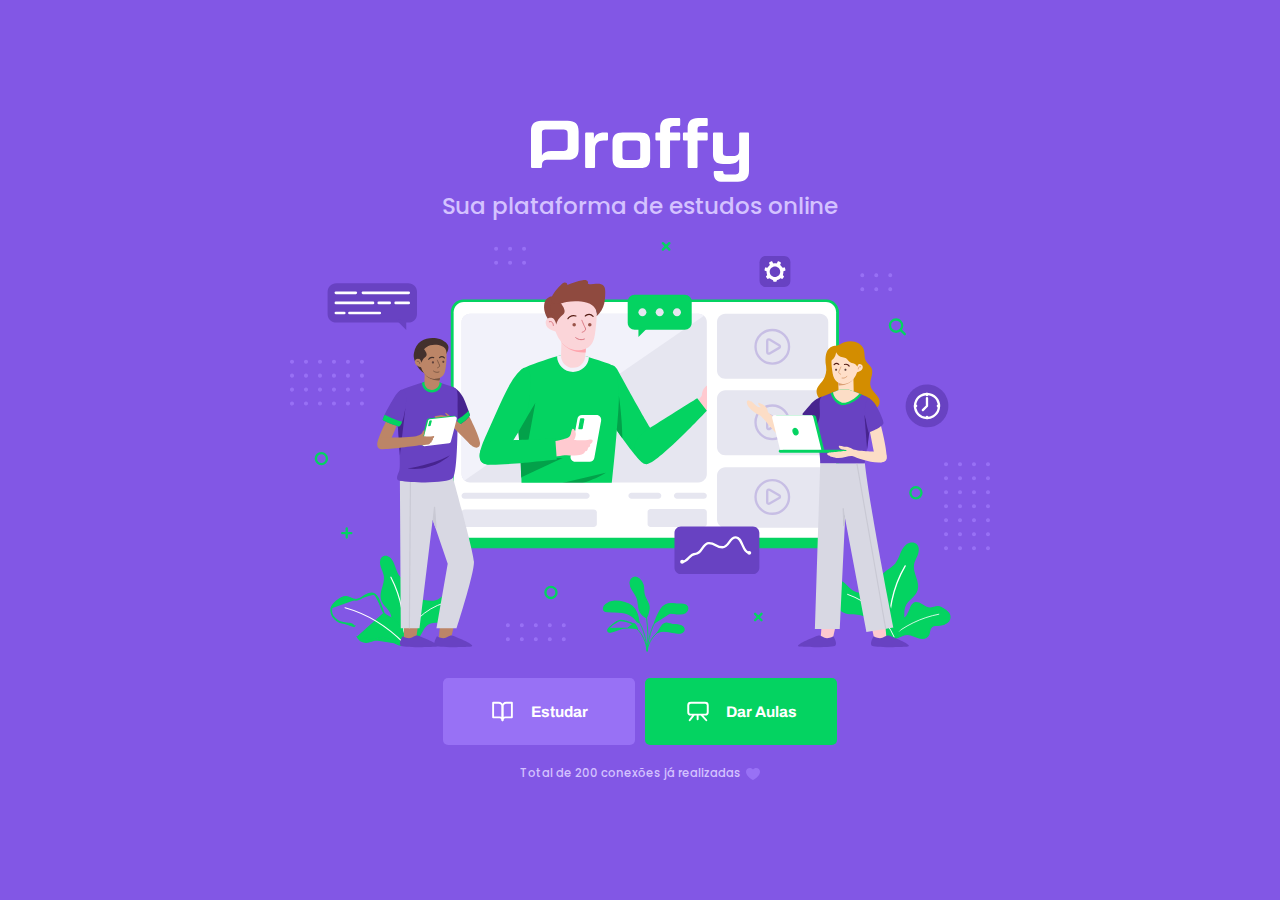
<file: index.html>
<!DOCTYPE html>
<html lang="pt-br">

<head>
    <meta charset="UTF-8">
    <meta name="viewport" content="width=device-width, initial-scale=1.0">

    <link
        href="https://fonts.googleapis.com/css2?family=Archivo:wght@400;700&amp;family=Poppins:wght@400;600&amp;display=swap"
        rel="stylesheet">

    <link rel="stylesheet" href="./styles/index.css">
    <link rel="stylesheet" href="./styles/partials/page-landing.css">
    <title>Proffy | Sua plataforma de estudos online</title>
</head>

<body id="page-landing">

    <div id="container">
        <div class="logo-container">
            <img src="./images/logo.svg" alt="Proffy">
            <h2>Sua plataforma de estudos online</h2>
        </div>

        <img class="hero-image" src="./images/landing.svg" alt="plataforma de estudos">

        <div class="buttons-container">
            <a href="/study.html" class="study">
                <img src="./images/icons/study.svg" alt="estudar">
                Estudar
            </a>
            <a href="/give-classes.html" class="give-classes">
                <img src="./images/icons/give-classes.svg" alt="dar aulas">
                Dar Aulas
            </a>
        </div>

        <p class="total-connections">
            Total de 200 conexões já realizadas
            <img src="./images/icons/purple-heart.svg" alt="coração roxo">
        </p>
    </div>


</body>

</html>
</file>
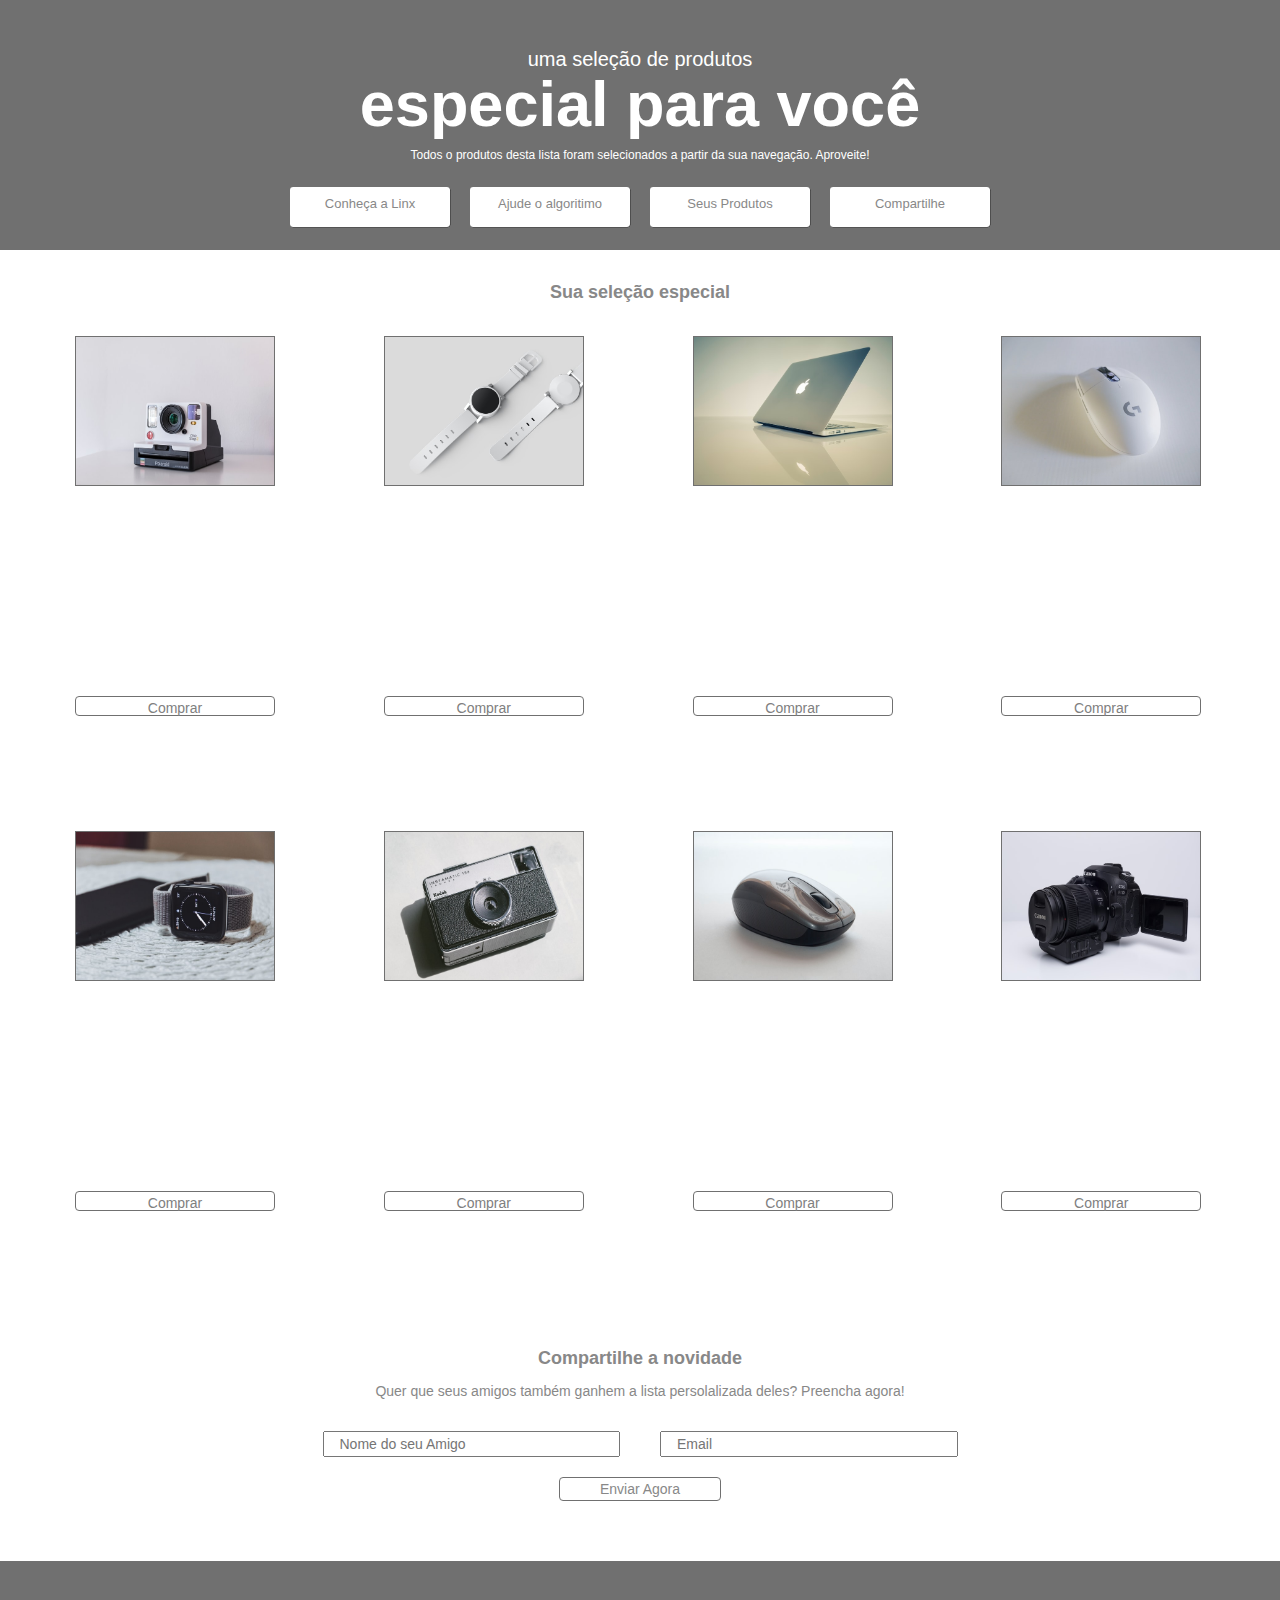
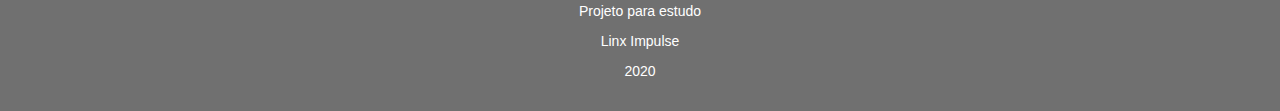
<file: products.html>
<!DOCTYPE html>
<html lang="pt-br">
<head>
    <meta charset="UTF-8">
    <meta name="viewport" content="width=device-width, initial-scale=1.0">
    <title>Produtos</title>
    <link rel="stylesheet" href="https://maxcdn.bootstrapcdn.com/bootstrap/3.4.1/css/bootstrap.min.css">
    <script src="https://ajax.googleapis.com/ajax/libs/jquery/3.4.1/jquery.min.js"></script>
    <script src="https://maxcdn.bootstrapcdn.com/bootstrap/3.4.1/js/bootstrap.min.js"></script>

    <link rel="stylesheet" href="style.css">
</head>
<body>
    <div class='jumbotron'>
        <div class="row titles">
            <h4 class="title1">uma seleção de produtos</h4>
            <h1 class="title2">especial para você</h1>
            <h6 class="title3">Todos o produtos desta lista foram selecionados a partir da sua navegação. Aproveite!</h6>
            <p></p>
        </div>
        <div class="row">
            <div class="menu">
                <div class="btnMenu col-sm-3">
                    <h6 class="btnMenuFont">Conheça a Linx</h6>
                </div>
                <div class="btnMenu col-sm-3">
                    <h6 class="btnMenuFont">Ajude o algoritimo</h6>
                </div>  
                <div class="btnMenu col-sm-3">
                    <h6 class="btnMenuFont">Seus Produtos</h6>
                </div>
                <div class="btnMenu col-sm-3">
                    <h6 class="btnMenuFont">Compartilhe</h6>
                </div>
            </div>
        </div>
    </div> 

    <div class="titleProducts">
        <p>Sua seleção especial</p>
    </div>

    <div class="row products">
        <div class="col-sm-3">
            <img src="./img/produto1.jpg" alt="image" class="img">
            <div id="product1" class="product"></div>
            <button class="btnP1">Comprar</button>
        </div>
        <div class="col-sm-3">
            <img src="./img/produto2.jpg" alt="image" class="img">
            <div id="product2" class="product"></div>
            <button class="btnP1">Comprar</button>
        </div>
        <div class="col-sm-3">
            <img src="./img/produto3.jpg" alt="image" class="img">
            <div id="product3" class="product"></div>
            <button class="btnP1">Comprar</button>
        </div>
        <div class="col-sm-3">
            <img src="./img/produto4.jpg" alt="image" class="img">
            <div id="product4" class="product"></div>
            <button class="btnP1">Comprar</button>
        </div>
    </div>

    <div class="row products">
        <div class="col-sm-3">
            <img src="./img/produto5.jpg" alt="image" class="img">
            <div id="product5" class="product"></div>
            <button class="btnP1">Comprar</button>
        </div>
        <div class="col-sm-3">
            <img src="./img/produto6.jpg" alt="image" class="img">
            <div id="product6" class="product"></div>
            <button class="btnP1">Comprar</button>
        </div>
        <div class="col-sm-3">
            <img src="./img/produto7.jpg" alt="image" class="img">
            <div id="product7" class="product"></div>
            <button class="btnP1">Comprar</button>
        </div>
        <div class="col-sm-3">
            <img src="./img/produto8.jpg" alt="image" class="img">
            <div id="product8" class="product"></div>
            <button class="btnP1">Comprar</button>
        </div>
    </div>

    <div class="form">
        <p class="text-center formP1">Compartilhe a novidade</p>
        <p class="text-center formP2">Quer que seus amigos também ganhem a lista persolalizada deles? Preencha agora!</p>
        <form action="">
            <div class="input row">
                <input type="text" name="" id="nomeForm" class="inputForm col-sm-3" placeholder="Nome do seu Amigo" required>
                <input type="email" name="" id="emailForm" class="inputForm col-sm-3" placeholder="Email" required>
            </div>
            <br>
            <div class="btnToShare">
                <button type="submit" class="btnForm"> Enviar Agora </button>
            </div>
        </form>
    </div>

    <div>
        <footer class="footer">
            <div class="footerParagraph text-center">
                <p>Projeto para estudo</p>
                <p>Linx Impulse</p>
                <p>2020</p>
            </div>
        </footer>
    </div>



<script src="script.js"></script>
</body>
</html>
</file>
<file: styles/index.css>
:root {
    --color-background: #F0F0F7;
    --color-primary-lighter: #9871F5;
    --color-primary-light: #916BEA;
    --color-primary: #8257E5;
    --color-primary-dark: #774DD6;
    --color-primary-darker: #6842c2;
    --color-secondary: #04D361;
    --color-secondary-dark: #04BF58;
    --color-title-in-primary: #FFFFFF;
    --color-text-in-primary: #D4C2FF;
    --color-text-title: #32264D;
    --color-text-complement: #9C98A6;
    --color-text-base: #6A6180;
    --color-line-in-white: #E6E6F0;
    --color-input-background: #F8F8FC;
    --color-button-text: #FFFFFF;
    --color-box-base: #FFFFFF;
    --color-box-footer: #FAFAFC;
    --color-small-info: #C1BCCC;
    font-size: 60%; /* controle das medidas rem */
}

* {
    margin: 0;
    padding: 0;
    box-sizing: border-box;
}

html, 
body {
    height: 100vh;
}

body {
    background-color: var(--color-background);
    display: flex;
    align-items: center;
    justify-content: center;
}

body,
imput,
button,
textarea {
    font: 500 1.6rem Poppins;
    color: var(--color-text-base);
}

#container {
    width: 90vw;
    max-width: 700px;
}
</file>
<file: styles/partials/page-landing.css>
:root {
    font-size: 40%; /*modificar as ,edida rem*/
}

#page-landing {
    background: var(--color-primary);
}

#page-landing #container {
    color: var(--color-text-in-primary);
}

.logo-container img {
    height: 10rem;
}

.logo-container {
    text-align: center;
    margin-bottom: 3.2rem;
}

.logo-container h2 {
    font-weight: 500;
    font-size: 3.6rem;
    line-height: 4.6rem;
    margin-top: 0.8rem;
}

.hero-image {
    width: 100%;
}

.buttons-container {
    display: flex;
    justify-content: center;
    margin: 3.2rem 0;
}

.buttons-container a{
    width: 30rem;
    height: 10.4rem;
    border-radius: 0.8rem;
    margin-right: 1.6rem;

    font: 700 2.4rem Archivo;

    display: flex;
    align-items: center;
    justify-content: center;

    text-decoration: none;
    transition: 0.2s;
    color: var(--color-button-text);
}

.buttons-container a img{
    width: 4rem;
    margin-right: 2.4rem;
}

.buttons-container a.study{
    background: var(--color-primary-lighter);
}
.buttons-container a.study:hover{
    background: var(--color-primary-light);
}

.buttons-container a.give-classes{
    background: var(--color-secondary);
    margin-right: 0;
}

.buttons-container a.give-classes:hover{
    background: var(--color-secondary-dark);
}

.total-connections {
    font-size: 1.8rem;
    display: flex;
    justify-content: center;
    align-items: center;
}

.total-connections  img{
    margin-left: 0.8rem;
}
</file>
<file: style.css>
.jumbotron{
    height: 250px;
    width: 100%;
    background-color: #707070;
}

.titles{
    color: white;
    text-align: center;
}
.title1{
    margin-top: 0px;
    margin-bottom: 0px;
    font-family: Arial, Helvetica, sans-serif;
    font-size: 20px;
}

.title2{
    font-family: Arial, Helvetica, sans-serif;
    font-weight: bold;
    color: white;
    margin-top: 0px;
}

.title3{
    font-family: Verdana, Geneva, Tahoma, sans-serif;
}

.menu{
    display: flex;
    justify-content: center;
    text-align: center;

}
.btnMenu{
    height: 40px;
    width: 160px;
    background-color: white;
    border-radius: 3px;
    margin: 10px;
    box-shadow: 0.3px 0.3px black;
}
.btnMenu:hover{
    cursor: pointer;
    background-color: rgb(238, 236, 236);
}
.btnMenu:active{
    background-color: rgb(59, 59, 59);
}   

.btnMenuFont{
    font-size: 13px;
    font-family: Arial, Helvetica, sans-serif;
    color: #888888;
}

/*///////////////////////////////////////////////////////////////////////////////////////////////
////////////////////////////////////////////////////////////////////////////////////////////////*/

.titleProducts{
    display: flex;
    justify-content: center;
    margin: 20px;
    font-size: 18px;
    color: #888888;
    font-weight: bold;
    font-family: Arial, Helvetica, sans-serif;
}

.products{

    display: flex;
    justify-content: center;
    flex-wrap: wrap;
    margin-bottom: 40px;
    margin-left: 60px;
}

.img{
    width: 200px;
    height: 150px;
    margin-bottom: 0px;
    border: 1px solid #707070;
}

.product{
    height: 150px;
    width: 200px;
    font-family: Verdana, Geneva, Tahoma, sans-serif;
    color: #888888;
    margin: 20px;
    font-weight: 12px;
}
.btnP1{
    height: 20px;
    width: 200px;
    border: solid 1px #707070;
    color: #808080;
    background-color: white;
    border-radius: 4px;
    opacity: 1;
    margin-top: 20px;
    margin-bottom: 75px;
}
.btnP1:hover{
    cursor: pointer;
    background-color: rgb(238, 236, 236);
}
.btnP1:active{
    background-color: rgb(59, 59, 59);
}

/*///////////////////////////////////*/

.form{
    margin: 60px;
    flex-wrap: wrap;
}
.formP1{
    font-size: 18px;
    font-weight: bold;
    color: #888888;
}
.formP2{
    font-size: 14px;
    color: #888888;
}
.input{
    display: flex;
    justify-content: center;
}
.inputForm{
    margin-left: 20px;
    margin-right: 20px;
    margin-top: 20px;
}
.btnToShare{
    display: flex;
    justify-content: center;
}
.btnForm{
    border: solid 1px #707070;
    border-radius: 4px;
    background-color: white;
    padding-left: 40px;
    padding-right: 40px;
    color: #888888;
    opacity: 1;
}
.btnForm:hover{
    cursor: pointer;
    background-color: rgb(238, 236, 236);
}
.btnForm:active{
    background-color: rgb(59, 59, 59);
}
/*///////////////////////////////*/

.footer{
    width: 100%;
    height: 150px;
    background-color: #707070;
}
.footerParagraph{
    color: white;
    padding-top: 40px;
    font-family: Arial, Helvetica, sans-serif;
}
</file>
